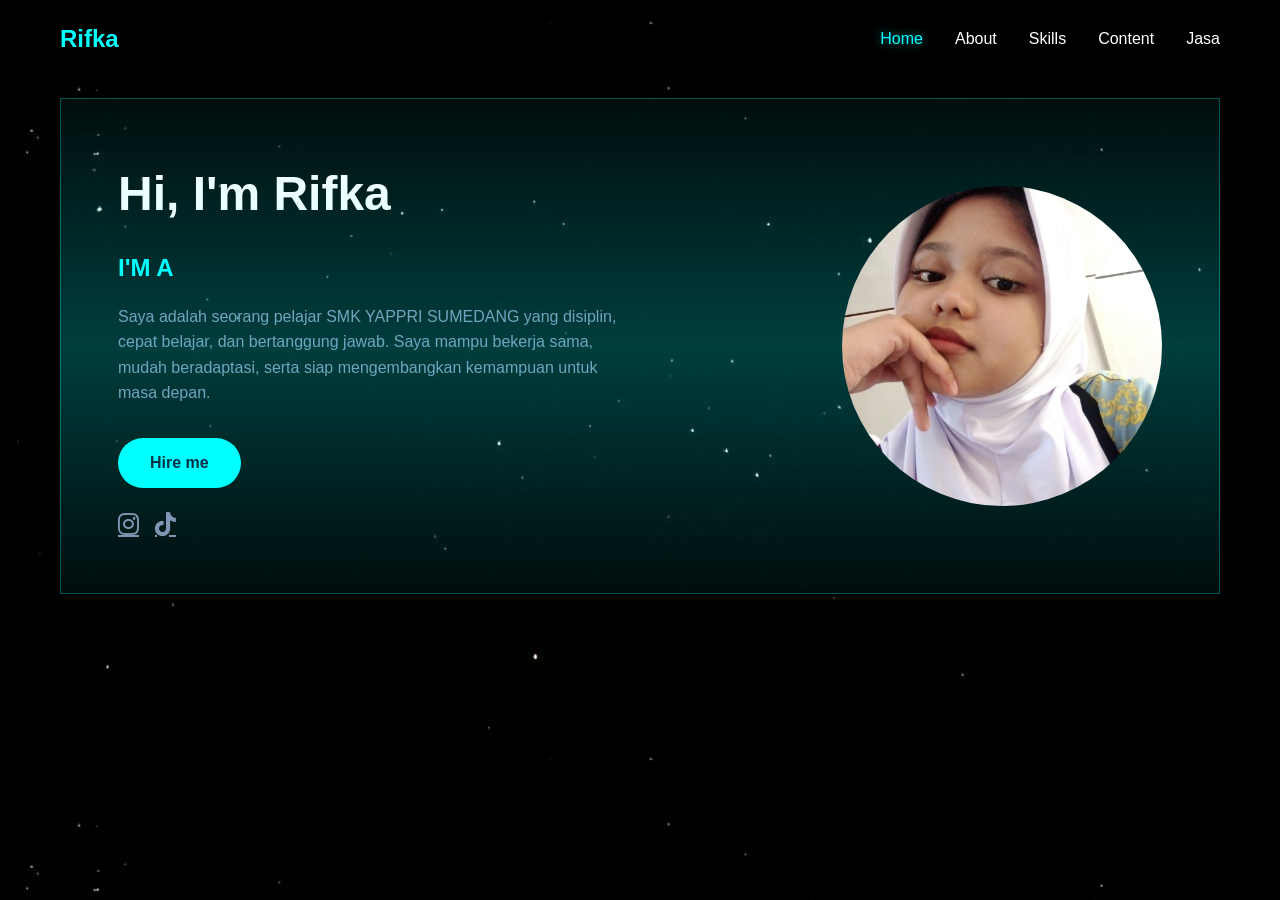
<file: index.html>
<!DOCTYPE html>
<html lang="en">

<head>
    <meta charset="UTF-8">
    <meta name="viewport" content="width=device-width, initial-scale=1.0">
    <title>Portfolio - Rifka oktaviani</title>
    <link href="https://cdnjs.cloudflare.com/ajax/libs/font-awesome/6.0.0/css/all.min.css" rel="stylesheet">
    <link rel="stylesheet" href="style.css">
</head>

<body>
    <div class="container">
        <nav>
            <div class="logo">Rifka</div>
            <div class="nav-links">
                <a data-section="home" class="active">Home</a>
                <a data-section="about">About</a>
                <a data-section="skills">Skills</a>
                <a data-section="content">Content</a>
                <a href="#" data-section="services">Jasa</a>
            </div>
            <div class="menu-btn">
                <i class="fas fa-bars"></i>
            </div>
        </nav>

        <main id="main-content">
            <!-- Home Section -->
            <section id="home" class="content-section active">
                <div class="hologram-container">
                    <div class="hero-content">
                        <h1>Hi, I'm Rifka</h1>
                        <h2>I'M A
                            <span class="typewriter-text"></span>
                        </h2>
                        <p> Saya adalah seorang pelajar SMK YAPPRI SUMEDANG yang disiplin, cepat belajar, dan bertanggung jawab. Saya mampu bekerja sama, mudah beradaptasi, serta siap mengembangkan kemampuan untuk masa depan.</p>
                        <a href="#" class="btn">Hire me</a>
                        <div class="social-links">
                            <a href="https://www.instagram.com/rifka_wtnb?igsh=ZXpzbWVxZmNlMWE4"<i class="fa-brands fa-instagram"></i>
                            <a href="https://www.tiktok.com/@z.lovelyrara?_r=1&_t=ZS-96TtUx1yBjb"<i class="fab fa-tiktok"></i></a>
                            
                        </div>
                    </div>

                    <div class="profile-image">
                        <div class="profile-circle">
                            <img src="rifka.jpeg" alt="Profile">
                        </div>
                    </div>
                </div>

            </section>

            <!-- About Section -->
            <section id="about" class="content-section">
                <div class="hologram-container">
                    <div class="timeline">
                        <div class="timeline-item">
                            <h3>Writter</h3>
                            <p>Saya suka menulis untuk menuangkan ide, gagasan dan kreatifitas dalam bentuk tulisan yang terstruktur.</p>
                        </div>
                        <div class="timeline-item">
                            <h3>Reader.</h3>
                            <p>Saya memiliki minat membaca untuk menambah wawasan, memperluas pengetahuan, dan meningkatkan cara berpikir.</p>
                        </div>
                        <div class="timeline-item">
                            <h3>Good personality</h3>
                            <p>Saya adalah pribadi yang bertnggung jawab, disiplin, mudah bekerja sama dan memiliki sikap positif dalam lingkungan belajar maupun sosial.</p>
                        </div>
                    </div>
                </div>
            </section>
            
            <!-- Skills Section -->
            <section id="skills" class="content-section">
                <div class="hologram-container">
                    <div class="skills-grid">
                        <div class="skill-category">
                            <h3>akademik</h3>
                            <ul class="skill-list">
                                <li>
                                    HTML/CSS
                                    <div class="skill-bar">
                                        <div class="skill-progress" style="width: 85%;"></div>
                                    </div>
                                </li>
                                <li>
                                    JavaScript
                                    <div class="skill-bar">
                                        <div class="skill-progress" style="width: 65%;"></div>
                                    </div>
                                </li>
                                <li>
                                    React
                                    <div class="skill-bar">
                                        <div class="skill-progress" style="width: 60%;"></div>
                                    </div>
                                </li>
                            </ul>
                        </div>
                        <div class="skill-category">
                            <h3>non akademik</h3>
                            <ul class="skill-list">
                                <li>
                                    Badminton
                                    <div class="skill-bar">
                                        <div class="skill-progress" style="width: 60%;"></div>
                                    </div>
                                </li>
                                <li>
                                   public speaking
                                    <div class="skill-bar">
                                        <div class="skill-progress" style="width: 40%;"></div>
                                    </div>
                                </li>
                                <li>
                                    kreativitas pikiran
                                    <div class="skill-bar">
                                        <div class="skill-progress" style="width: 90%;"></div>
                                    </div>
                                </li>
                            </ul>
                        </div>
                    </div>
                </div>
            </section>

            <!-- Content Section -->
            <section id="content" class="content-section">
                <div class="hologram-container">
                    <div class="content-grid">
                        <h2>Latest Blog Posts</h2>
                        rifkaaoktavianii.blogspot.com
                    </div>
                </div>
            </section>
            
           <!-- Jasa Section -->
<section id="services" class="content-section">
    <div class="hologram-container">
        <div class="skills-grid">

            <!-- Joki Tugas -->
            <div class="skill-category">
                <h3>Joki Tugas</h3>
                <ul class="skill-list">
                    <li>
                        Pengerjaan tugas sekolah
                        <div class="skill-bar">
                            <div class="skill-progress" style="width: 95%;"></div>
                        </div>
                    </li>

                    <li>
                        Membuat PPT & Makalah
                        <div class="skill-bar">
                            <div class="skill-progress" style="width: 98%;"></div>
                        </div>
                    </li>
                </ul>
            </div>

            <!-- Menulis -->
            <div class="skill-category">
                <h3>Menulis</h3>
                <ul class="skill-list">
                    <li>
                        Menulis cerpen & puisi
                        <div class="skill-bar">
                            <div class="skill-progress" style="width: 85%;"></div>
                        </div>
                    </li>

                    <li>
                        Menulis artikel & quotes
                        <div class="skill-bar">
                            <div class="skill-progress" style="width: 92%;"></div>
                        </div>
                    </li>
                </ul>
            </div>
 <div class="contact-text">
     <h3>phone</h3>
     <p>+6283180057211</p>
 </div>
        </div>
    </div>
</section>
            
</main>

<script>
document.querySelectorAll(".nav-links a").forEach(a => {
  a.addEventListener("click", function(e) {
    e.preventDefault();

    document.querySelectorAll(".content-section").forEach(s => s.classList.remove("active"));

    const target = document.getElementById(this.dataset.section);
    if (target) target.classList.add("active");
  });
});
</script>

</body>
</html>
</file>
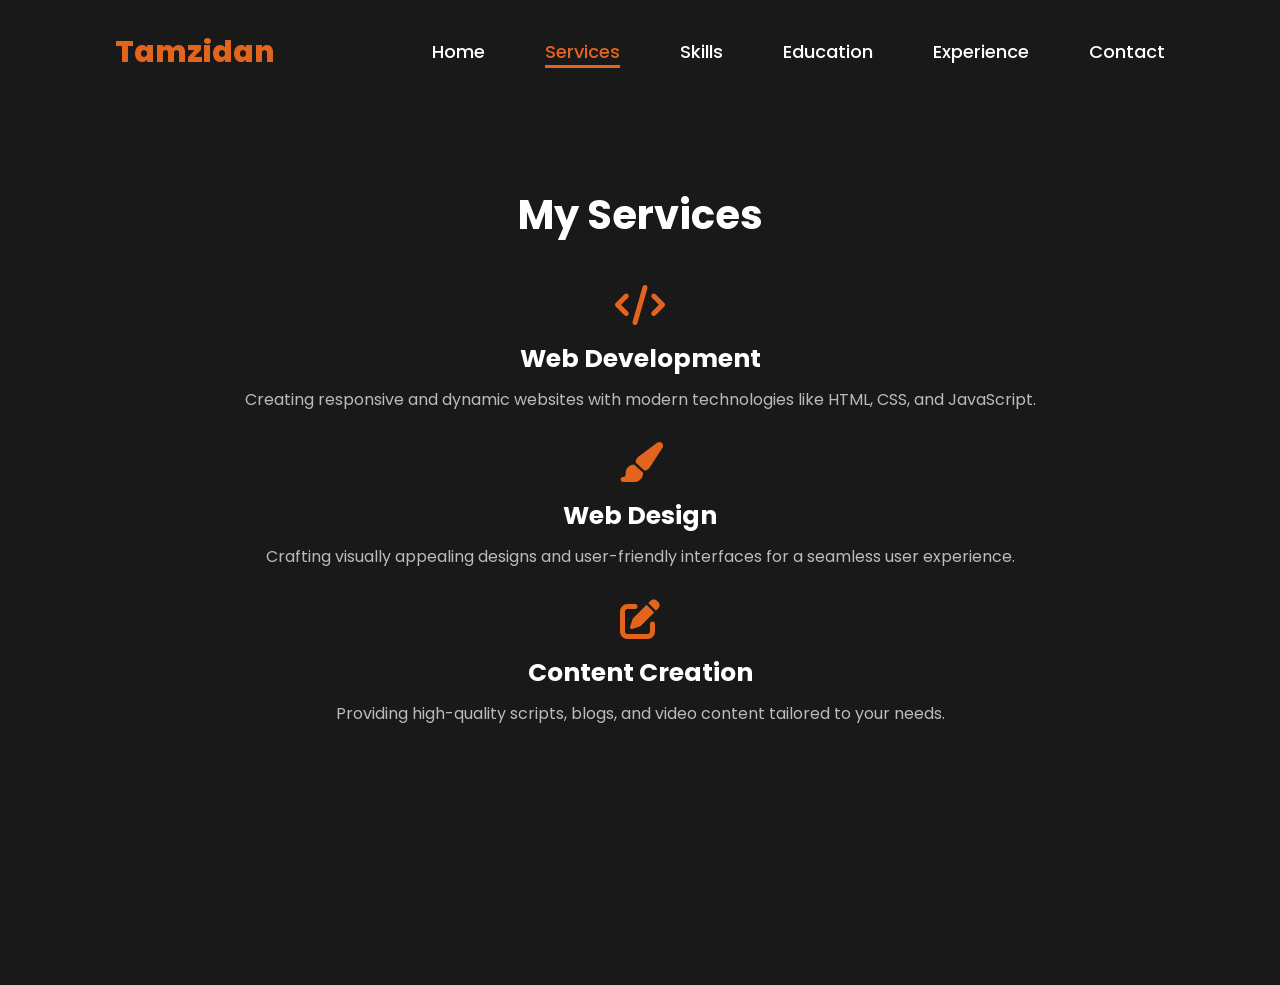
<file: services.html>
<!DOCTYPE html>
<html lang="en">
  <head>
    <meta charset="UTF-8" />
    <meta name="viewport" content="width=device-width, initial-scale=1.0" />
    <link
      rel="stylesheet"
      href="https://cdnjs.cloudflare.com/ajax/libs/font-awesome/6.5.2/css/all.min.css"
    />
    <link rel="stylesheet" href="css/style.css" />
    <title>Services - Tamzidan</title>
  </head>
  <body>
    <header>
      <a href="#" class="logo">Tamzidan</a>
      <div class="menu-toggle" id="mobile-menu">
        <i class="fa fa-bars"></i>
      </div>
      <nav>
        <a href="index.html">Home</a>
        <a href="services.html" class="active">Services</a>
        <a href="skills.html">Skills</a>
        <a href="education.html">Education</a>
        <a href="experience.html">Experience</a>
        <a href="contact.html">Contact</a>
      </nav>
    </header>

    <section class="services">
      <h1>My Services</h1>
      <div class="service-item">
        <i class="fa-solid fa-code service-icon"></i>
        <h2>Web Development</h2>
        <p>
          Creating responsive and dynamic websites with modern technologies like
          HTML, CSS, and JavaScript.
        </p>
      </div>
      <div class="service-item">
        <i class="fa-solid fa-paint-brush service-icon"></i>
        <h2>Web Design</h2>
        <p>
          Crafting visually appealing designs and user-friendly interfaces for a
          seamless user experience.
        </p>
      </div>
      <div class="service-item">
        <i class="fa-solid fa-edit service-icon"></i>
        <h2>Content Creation</h2>
        <p>
          Providing high-quality scripts, blogs, and video content tailored to
          your needs.
        </p>
      </div>
    </section>

    <style>
      body {
        background-color: #191919;
        color: white;
        font-family: "Poppins", sans-serif;
        margin: 0;
        padding: 0;
      }

      header {
        padding: 1rem 9%;
        display: flex;
        justify-content: space-between;
        align-items: center;
        position: relative;
      }

      .menu-toggle {
        display: none;
        font-size: 2rem;
        color: white;
        cursor: pointer;
      }

      nav {
        display: flex;
        gap: 2rem;
      }

      nav a {
        color: white;
        margin-left: 4rem;
        font-size: 1.8rem;
        text-decoration: none;
        border-bottom: 3px solid transparent;
        transition: 0.3s ease;
      }

      nav a.active {
        color: #e3651d;
        border-bottom: 3px solid #e3651d;
      }

      @media (max-width: 768px) {
        .menu-toggle {
          display: block;
        }

        nav {
          display: none;
          flex-direction: column;
          position: absolute;
          top: 100%;
          left: 0;
          width: 100%;
          background-color: #333;
          padding: 1rem 0;
          z-index: 1000;
        }

        nav.active {
          display: flex;
        }

        nav a {
          margin: 1rem 0;
          font-size: 1.6rem;
          text-align: center;
        }
      }

      .services {
        padding: 10rem 9% 5rem;
        text-align: center;
      }

      .services h1 {
        font-size: 4rem;
        margin-bottom: 4rem;
      }

      .service-item {
        margin-bottom: 3rem;
      }

      .service-icon {
        font-size: 4rem;
        color: #e3651d;
        margin-bottom: 1.5rem;
      }

      .service-item h2 {
        font-size: 2.5rem;
        margin-bottom: 1rem;
      }

      .service-item p {
        font-size: 1.6rem;
        line-height: 1.5;
        color: #bbb;
      }

      @media (max-width: 600px) {
        nav a {
          margin-left: 2rem;
          font-size: 1.5rem;
        }

        .services h1 {
          font-size: 3rem;
        }

        .service-icon {
          font-size: 3rem;
        }

        .service-item h2 {
          font-size: 2rem;
        }

        .service-item p {
          font-size: 1.4rem;
        }
      }
    </style>

    <script>
      const mobileMenu = document.getElementById("mobile-menu");
      const nav = document.querySelector("nav");

      mobileMenu.addEventListener("click", () => {
        nav.classList.toggle("active");
      });
    </script>
  </body>
</html>
</file>
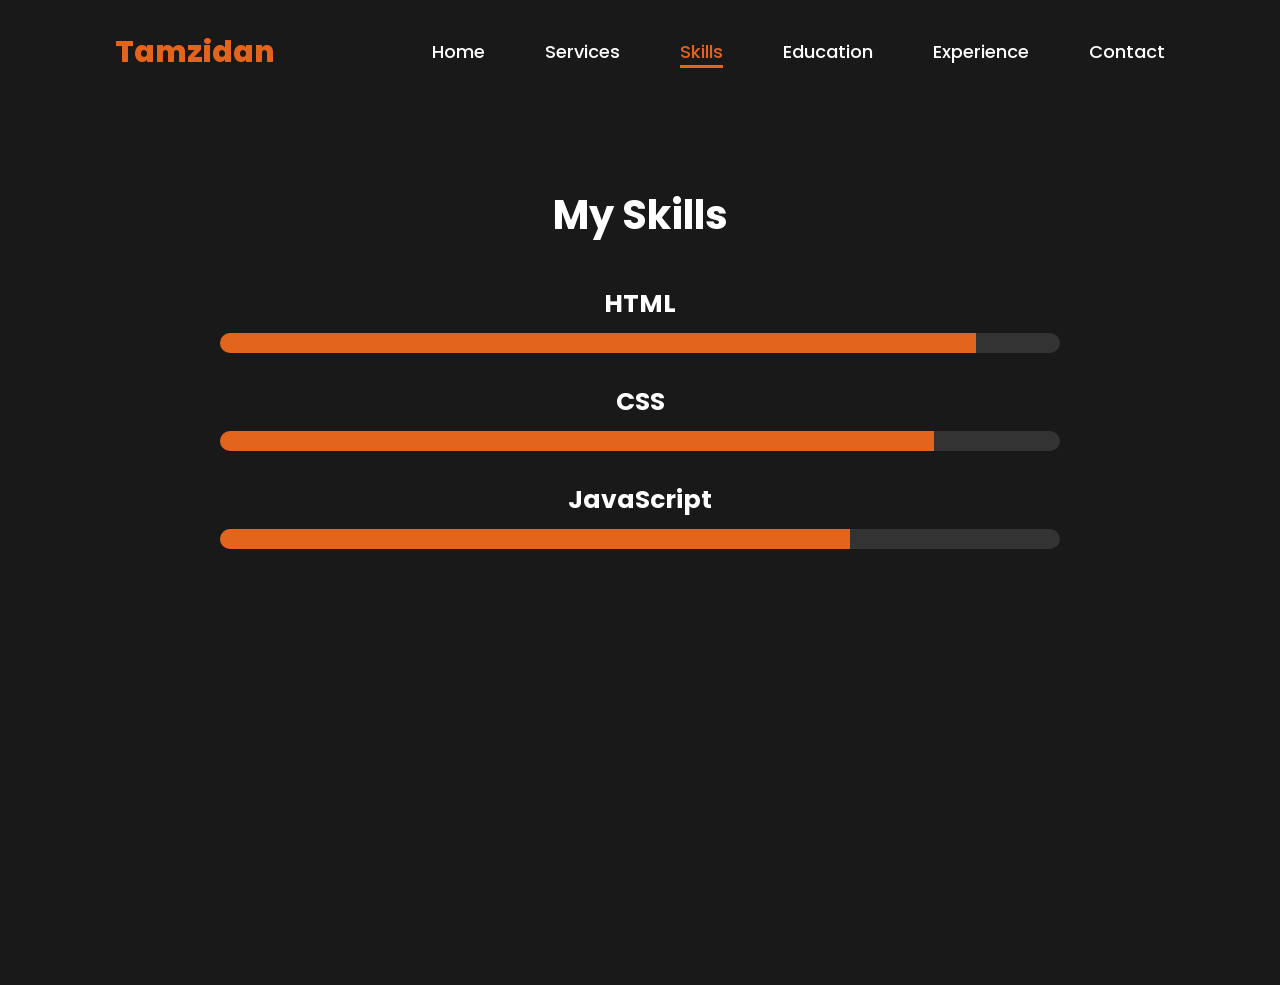
<file: skills.html>
<!DOCTYPE html>
<html lang="en">
  <head>
    <meta charset="UTF-8" />
    <meta name="viewport" content="width=device-width, initial-scale=1.0" />
    <link
      rel="stylesheet"
      href="https://cdnjs.cloudflare.com/ajax/libs/font-awesome/6.5.2/css/all.min.css"
    />
    <link rel="stylesheet" href="css/style.css" />
    <title>Skills - Rifka oktaviani</title>
  </head>
  <body>
    <header>
      <a href="#" class="logo">Tamzidan</a>
      <div class="menu-toggle" id="mobile-menu">
        <i class="fa fa-bars"></i>
      </div>
      <nav>
        <a href="index.html">Home</a>
        <a href="services.html">Services</a>
        <a href="skills.html" class="active">Skills</a>
        <a href="education.html">Education</a>
        <a href="experience.html">Experience</a>
        <a href="contact.html">Contact</a>
      </nav>
    </header>

    <section class="skills">
      <h1>My Skills</h1>
      <div class="skill">
        <h2>HTML</h2>
        <div class="skill-bar">
          <div class="skill-progress" style="width: 90%"></div>
        </div>
      </div>
      <div class="skill">
        <h2>CSS</h2>
        <div class="skill-bar">
          <div class="skill-progress" style="width: 85%"></div>
        </div>
      </div>
      <div class="skill">
        <h2>JavaScript</h2>
        <div class="skill-bar">
          <div class="skill-progress" style="width: 75%"></div>
        </div>
      </div>
    </section>

    <style>
      body {
        background-color: #191919;
        color: white;
        font-family: "Poppins", sans-serif;
        margin: 0;
        padding: 0;
      }

      header {
        padding: 1rem 9%;
        display: flex;
        justify-content: space-between;
        align-items: center;
        position: relative;
      }

      .menu-toggle {
        display: none;
        font-size: 2rem;
        color: white;
        cursor: pointer;
      }

      nav {
        display: flex;
        gap: 2rem;
      }

      nav a {
        color: white;
        margin-left: 4rem;
        font-size: 1.8rem;
        text-decoration: none;
        border-bottom: 3px solid transparent;
        transition: 0.3s ease;
      }

      nav a.active {
        color: #e3651d;
        border-bottom: 3px solid #e3651d;
      }

      @media (max-width: 768px) {
        .menu-toggle {
          display: block;
        }

        nav {
          display: none;
          flex-direction: column;
          position: absolute;
          top: 100%;
          left: 0;
          width: 100%;
          background-color: #333;
          padding: 1rem 0;
          z-index: 1000;
        }

        nav.active {
          display: flex;
        }

        nav a {
          margin: 1rem 0;
          font-size: 1.6rem;
          text-align: center;
        }
      }

      .skills {
        padding: 10rem 9% 5rem;
        text-align: center;
      }

      .skills h1 {
        font-size: 4rem;
        margin-bottom: 4rem;
      }

      .skill {
        margin-bottom: 3rem;
      }

      .skill h2 {
        font-size: 2.5rem;
        margin-bottom: 1rem;
      }

      .skill-bar {
        width: 80%;
        margin: 0 auto;
        height: 2rem;
        background-color: #333;
        border-radius: 10px;
        overflow: hidden;
      }

      .skill-progress {
        height: 100%;
        background-color: #e3651d;
      }

      @media (max-width: 600px) {
        nav a {
          margin-left: 2rem;
          font-size: 1.5rem;
        }

        .skills h1 {
          font-size: 3rem;
        }

        .skill h2 {
          font-size: 2rem;
        }
      }
    </style>

    <script>
      const mobileMenu = document.getElementById("mobile-menu");
      const nav = document.querySelector("nav");

      mobileMenu.addEventListener("click", () => {
        nav.classList.toggle("active");
      });
    </script>
  </body>
</html>
</file>
<file: style.css>
* {
    margin: 0;
    padding: 0;
    box-sizing: border-box;
    font-family: 'Arial', sans-serif;
}

:root {
    --primary: #00ffff;
    --dark: #0a192f;
    --light: #ffffff;
    --gray: #8892b0;
    --glow-color: rgba(0, 255, 255, 0.6);
}

body {
    background-image: url("background.jpg");
    color: var(--light);
    line-height: 1.6;
}

.container {
    max-width: 1200px;
    margin: 0 auto;
    padding: 0 20px;
}

/* Navigation */
nav {
    display: flex;
    justify-content: space-between;
    align-items: center;
    padding: 20px 0;
}

.logo {
    color: var(--primary);
    font-size: 24px;
    font-weight: bold;
    transition: text-shadow 0.3s ease;
}

.logo:hover {
    text-shadow: 0 0 10px var(--glow-color);
}

.nav-links {
    display: flex;
    gap: 32px;
}

.nav-links a {
    color: var(--light);
    text-decoration: none;
    transition: all 0.3s ease;
    cursor: pointer;
}

.nav-links a.active {
    color: var(--primary);
    text-shadow: 0 0 10px var(--glow-color);
}

.nav-links a:hover {
    color: var(--primary);
    text-shadow: 0 0 10px var(--glow-color);
}

.menu-btn {
    display: none;
    cursor: pointer;
    font-size: 24px;
}

/* Hologram Effect */
@keyframes hologramFlicker {
    0% { opacity: 0.97; }
    50% { opacity: 0.8; }
    100% { opacity: 0.97; }
}

@keyframes hologramScan {
    0% { transform: translateY(-100%); }
    100% { transform: translateY(100%); }
}

.hologram-container {
    position: relative;
    /* border: 2px dotted var(--primary); */
    background: rgba(0, 255, 255, 0.05);
    padding: 5%;
    margin: 20px 0;
    overflow: hidden;
    animation: hologramFlicker 2s infinite;
    display: flex !important;
    justify-content: space-between;
    align-items: center;
    gap: 40px;
}

.hologram-container::before {
    content: '';
    position: absolute;
    top: 0;
    left: 0;
    right: 0;
    bottom: 0;
    background: linear-gradient(
        transparent,
        rgba(0, 255, 255, 0.2),
        transparent
    );
    animation: hologramScan 2s linear infinite;
    pointer-events: none;
}

.hologram-container::after {
    content: '';
    position: absolute;
    top: 0;
    left: 0;
    right: 0;
    bottom: 0;
    border: 1px solid rgba(0, 255, 255, 0.3);
    pointer-events: none;
}  

/* Content Sections */
.content-section {
    display: none;
    opacity: 0;
    transition: opacity 0.3s ease-in-out;
}

.content-section.active {
    display: block;
    opacity: 1;
}

/* Hero Section */
.hero-content {
    flex: 1;
}

.hero-content h1 {
    font-size: 48px;
    margin-bottom: 16px;
    transition: text-shadow 0.3s ease;
}

.hero-content h1:hover {
    text-shadow: 0 0 15px var(--glow-color);
}

.hero-content h2 {
    color: var(--primary);
    font-size: 24px;
    margin-bottom: 16px;
    transition: text-shadow 0.3s ease;
}

.hero-content h2:hover {
    text-shadow: 0 0 10px var(--glow-color);
}

.hero-content p {
    color: var(--gray);
    margin-bottom: 32px;
    max-width: 500px;
    transition: color 0.3s ease;
}

.hero-content p:hover {
    color: var(--light);
}

.btn {
    display: inline-block;
    padding: 12px 32px;
    background-color: var(--primary);
    color: var(--dark);
    text-decoration: none;
    border-radius: 50px;
    font-weight: bold;
    transition: all 0.3s ease;
}

.btn:hover {
    background-color: #00cccc;
    box-shadow: 0 0 20px var(--glow-color);
    transform: scale(1.05);
}

.social-links {
    display: flex;
    gap: 16px;
    margin-top: 24px;
}

.social-links a {
    color: var(--gray);
    font-size: 24px;
    transition: all 0.3s ease;
}

.social-links a:hover {
    color: var(--primary);
    text-shadow: 0 0 10px var(--glow-color);
    transform: translateY(-2px);
}

.profile-image {
    position: relative;
    width: 320px;
    height: 320px;
    flex-shrink: 0;
}

.profile-circle {
    width: 100%;
    height: 100%;
    border-radius: 50%;
    background-color: rgba(0, 255, 255, 0.1);
    display: flex;
    justify-content: center;
    align-items: center;
    transition: all 0.3s ease;
}

.profile-circle:hover {
    box-shadow: 0 0 30px var(--glow-color);
    transform: scale(1.05);
}

.profile-circle img {
    width: 100%;
    height: 100%;
    border-radius: 50%;
    object-fit: cover;
    transition: all 0.3s ease;
}

.profile-circle img:hover {
    box-shadow: 0 0 20px var(--glow-color);
}

/* Project Cards */
.projects-grid {
    display: flex;
    grid-template-columns: repeat(auto-fit, minmax(300px, 1fr));
    gap: 20px;
}

.project-card {
    border: 1px solid var(--primary);
    padding: 20px;
    background: rgba(0, 255, 255, 0.05);
    transition: all 0.3s ease;
}

.project-card:hover {
    box-shadow: 0 0 20px var(--glow-color);
    transform: translateY(-5px);
}

.project-card h3 {
    color: var(--primary);
    margin-bottom: 10px;
    transition: text-shadow 0.3s ease;
}

.project-card h3:hover {
    text-shadow: 0 0 10px var(--glow-color);
}

/* Skills Section */
.skills-grid {
    display: flex;  /* Ubah dari grid ke flex */
    justify-content: space-between;
    grid-template-columns: repeat(auto-fit, minmax(300px, 1fr));
    gap: 100px; /* Memperbesar gap antara Frontend dan Backend */
    padding: 40px; /* Menambah padding untuk space dari container */
    max-width: 1000px; /* Membatasi lebar maksimal agar tidak terlalu lebar */
    margin: 0 auto; /* Center skills grid */
}
.skill-category{
    flex: 1;  /* Membuat setiap category mengambil ruang yang sama */
    max-width: 45%;  /* Membatasi lebar maksimal */

}

.skill-category h3 {
    color: var(--primary);
    margin-bottom: 10%;
    font-size: 24px; /* Memperbesar ukuran font */  
    text-align: center;
    transition: text-shadow 0.3s ease;
}

.skill-category h3:hover {
    text-shadow: 0 0 10px var(--glow-color);
}

.skill-list {
    list-style: none;
}

.skill-list li {
    margin-bottom: 25px; /* Memperbesar jarak antar skill */
    font-size: 16px; /* Memperbesar ukuran font */
}

.skill-bar {
    width: 100%;
    height: 12px;
    background: rgba(0, 255, 255, 0.1);
    border: 1px solid var(--primary);
    margin-top: 8px;
    position: relative;
    overflow: hidden;
    transition: all 0.3s ease;
    min-width: 250px; /* Menambah minimal width */
}

.skill-bar:hover {
    box-shadow: 0 0 15px var(--glow-color);
}

.skill-progress {
    height: 100%;
    background: var(--primary);
    position: absolute;
    left: 0;
    top: 0;
    transition: width 1s ease-in-out;
    box-shadow: 0 0 10px var(--glow-color); /* Menambah glow effect */
}

/* Timeline */
.timeline {
    max-width: 800px;
    margin: 0 auto;
}

.timeline-item {
    padding: 20px;
    margin-bottom: 20px;
    border: 1px solid var(--primary);
    background: rgba(0, 255, 255, 0.05);
    transition: all 0.3s ease;
}

.timeline-item:hover {
    box-shadow: 0 0 20px var(--glow-color);
    transform: translateX(5px);
}

/* Responsive Design */
@media (max-width: 768px) {
    .nav-links {
        display: none;
        position: fixed;
        top: 80px;
        left: 0;
        right: 0;
        background-color: black;
        opacity: 90%;
        padding: 20px;
        flex-direction: column;
        text-align: center;
        box-shadow: 0 2px 5px rgba(0, 0, 0, 0.2);
        z-index: 1000;
    }

    .nav-links.active {
        display: flex;
    }

    .menu-btn {
        display: block;
    }

    .hologram-container {
        flex-direction: column;
        text-align: center;
    }

    .hero-content {
        order: 2;
    }

    .profile-image {
        order: 1;
    }

    .social-links {
        justify-content: center;
    }

    .hero-content h1 {
        font-size: 36px;
    }

    .projects-grid {
        flex-direction: column;
    }    

    .skills-grid {
        flex-direction: column;
        gap: 40px;
        padding: 20px;
        grid-template-columns: 1fr;
    }

    .skill-category {
        max-width: 100%;  /* Full width on mobile */
    }
}
</file>
<file: css/style.css>
/* Subscribe Tamzidan Mahdiyin di youtube untuk mendapatkan banyak template keren lainny. */

@import url("https://fonts.googleapis.com/css2?family=Poppins:wght@100;200;300;400;500;600&display=swap");

* {
  margin: 0;
  padding: 0;
  box-sizing: border-box;
  text-decoration: none;
  border: none;
  outline: none;
  font-family: "Poppins", sans-serif;
}

html {
  font-size: 62.5%;
}

body {
  width: 100%;
  height: 100vh;
  overflow-x: hidden;
  background-color: #191919;
  color: white;
}

header {
  margin-top: 20px;
  position: fixed;
  top: 0;
  left: 0;
  width: 100%;
  padding: 1rem 9%;
  background-color: transparent;
  display: flex;
  justify-content: space-between;
  align-items: center;
  z-index: 100;
}

.logo {
  font-size: 3rem;
  color: #e3651d;
  font-weight: 800;
  cursor: pointer;
  transition: 0.5s ease;
}

.logo:hover {
  transform: scale(1.1);
}

nav a {
  font-size: 1.8rem;
  color: white;
  margin-left: 4rem;
  font-weight: 500;
  transition: 0.3s ease;
  border-bottom: 3px solid transparent;
}

nav a:hover,
nav a.active {
  color: #e3651d;
  border-bottom: 3px solid #e3651d;
}

@media (max-width: 995px) {
  nav {
    position: absolute;
    display: none;
    top: 0;
    right: 0;
    width: 40%;
    border-left: 3px solid #e3651d;
    border-bottom: 3px solid #e3651d;
    border-bottom-left-radius: 2rem;
    padding: 1rem;
    background-color: #161616;
  }

  nav.active {
    display: block;
  }

  nav a {
    display: block;
    font-size: 2rem;
    margin: 3rem 0;
  }

  nav a:hover,
  nav a.active {
    padding: 1rem;
    border-radius: 0.5rem;
    border-bottom: 0.5rem solid #e3651d;
  }
}

section {
  min-height: 100vh;
  padding: 5rem 9% 5rem;
}

.home {
  display: flex;
  justify-content: center;
  align-items: center;
  gap: 8rem;
  background-color: #191919;
}

.home .home-content h1 {
  font-size: 6rem;
  font-weight: 700;
  line-height: 1.3;
}

span {
  color: #e3651d;
}

.home-content h3 {
  font-size: 4rem;
  margin-bottom: 1rem;
  font-weight: 700;
}

.home-content p {
  font-size: 1.6rem;
}

.home-img {
  border-radius: 50%;
}

.home-img img {
  position: relative;
  width: 32vw;
  border-radius: 50%;
  box-shadow: 0 0 25px solid #e3651d;
  cursor: pointer;
  transition: 0.2s linear;
}

.home-img img:hover {
  transform: scale(1.05);
}

.social-icons a {
  display: inline-flex;
  justify-content: center;
  align-items: center;
  width: 4rem;
  height: 4rem;
  background-color: transparent;
  border: 0.2rem solid #e3651d;
  font-size: 2rem;
  border-radius: 50%;
  margin: 3rem 1.5rem 3rem 0;
  transition: 0.3s ease;
  color: #e3651d;
}

.social-icons a:hover {
  color: #191919;
  transform: scale(1.3) translateY(-5px);
  background-color: #e3651d;
  box-shadow: 0 0 25px #e3651d;
}

.btn {
  display: inline-block;
  padding: 1rem 2.8rem;
  background-color: #191919;
  border-radius: 4rem;
  font-size: 1.6rem;
  color: #e3651d;
  letter-spacing: 0.3rem;
  font-weight: 600;
  border: 2px solid #e3651d;
  transition: 0.3s ease;
  cursor: pointer;
}

.btn:hover {
  transform: scale(1.03);
  background-color: #e3651d;
  color: #191919;
  box-shadow: 0 0 25px #e3651d;
}

.typing-text {
  font-size: 3.4rem;
  font-weight: 600;
  position: relative;
}

.cursor {
  position: absolute;
  top: 0;
  font-weight: 1000;
  animation: blink 0.7s step-end infinite;
  left: 0; /* Start cursor inside the typing area */
}

@keyframes blink {
  50% {
    opacity: 0;
  }
}

@media (max-width: 1000px) {
  .home {
    gap: 4rem;
  }
}

@media (max-width: 995px) {
  .home {
    flex-direction: column;
    margin: 5rem 4rem;
  }

  .home .home-content h3 {
    font-size: 2.5rem;
  }

  .home-content h1 {
    font-size: 5rem;
  }

  .home-img img {
    width: 70vw;
    margin-top: 4rem;
  }
}

/* Subscribe Tamzidan Mahdiyin di youtube untuk mendapatkan banyak template keren lainny. */
</file>
